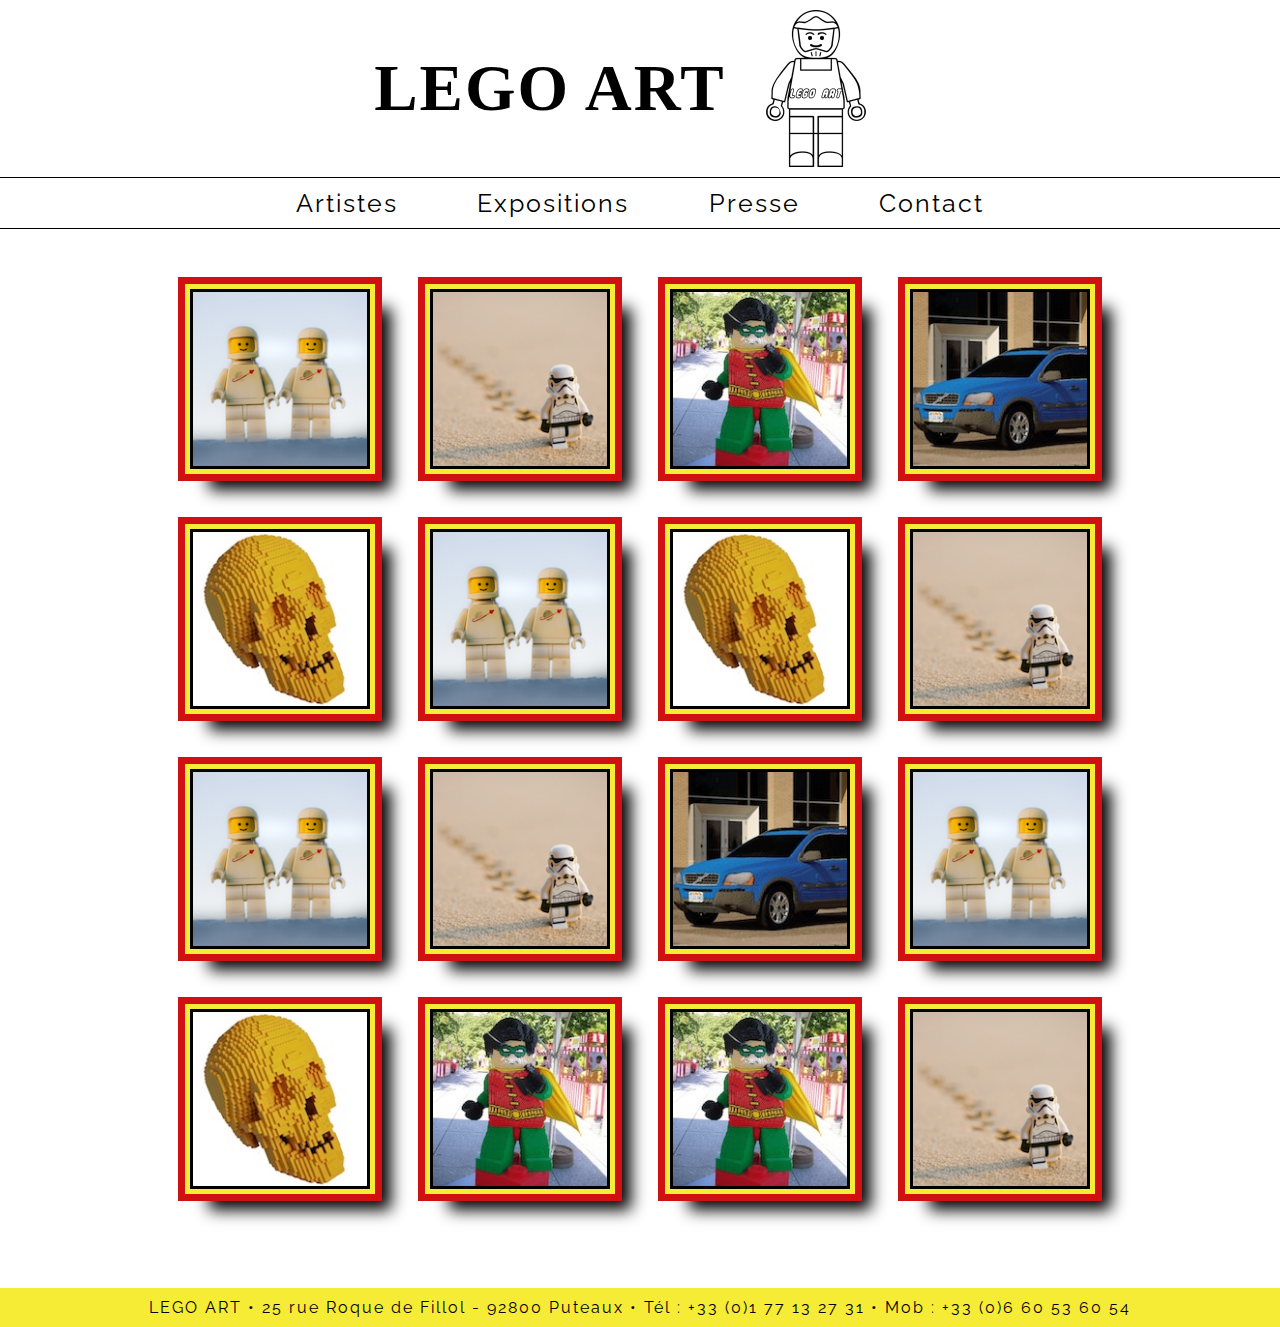
<file: artistes.html>
<!DOCTYPE html>
<html lang="en">
<head>
    <meta charset="UTF-8">
    <meta http-equiv="X-UA-Compatible" content="ie=edge">
    <meta name="viewport" content="width=device-width, user-scalable=no, initial-scale=1.0, maximum-scale=1.0, minimum-scale=1.0">
    <title>Lego Art</title>
    <link rel="stylesheet" href="css/screen.css">
    <link href="https://fonts.googleapis.com/css?family=Raleway:400,400i" rel="stylesheet">
</head>
<body>

    <header>
        <h1><a href="index.html">LEGO ART <img src="img-layout/logo.png" alt=""></a></h1>
        <nav>
            <ul>
                <div class="col"><li><a href="artistes.html">Artistes</a></li></div>
                <div class="col"><li><a href="expositions.html">Expositions</a></li></div>
                <div class="col"><li><a href="presse.html">Presse</a></li></div>
                <div class="col"><li><a href="contact.html">Contact</a></li></div>
            </ul>
        </nav>

        <div class="menu-burger">
            <div id="myNav" class="overlay">
                <a href="javascript:void(0)" class="closebtn" onclick="closeNav()">&times;</a>
                <div class="overlay-content">
                    <a href="artistes.html">Artistes</a>
                    <a href="expositions.html">Expositions</a>
                    <a href="presse.html">Presse</a>
                    <a href="contact.html">Contact</a>
                </div>
            </div>
            <span class="burger" onclick="openNav()">&#9776;</span>
        </div>

    </header>

    <main class="container">
        <section class="artistes row clearfix">

            <a href="">
                <article class="left">
                    <img src="img-content/artiste1mini.jpg" alt="">
                    <h2>Nathan Sawaya</h2>
                </article>
            </a>
            <a href="">
                <article class="left">
                    <img src="img-content/artiste2mini.jpg" alt="">
                    <h2>Bertrand Laffite</h2>
                </article>
            </a>
            <a href="">
                <article class="left">
                    <img src="img-content/artiste3mini.jpg" alt="">
                    <h2>Sean Kenney</h2>
                </article>
            </a>
            <a href="">
                <article class="left">
                    <img src="img-content/artiste4mini.jpg" alt="">
                    <h2>Sean Kenney</h2>
                </article>
            </a>

            <a href="">
                <article class="left">
                    <img src="img-content/artiste5mini.jpg" alt="">
                    <h2>Nathan Sawaya</h2>
                </article>
            </a>
            <a href="">
                <article class="left">
                    <img src="img-content/artiste1mini.jpg" alt="">
                    <h2>Bertrand Laffite</h2>
                </article>
            </a>
            <a href="">
                <article class="left">
                    <img src="img-content/artiste5mini.jpg" alt="">
                    <h2>Sean Kenney</h2>
                </article>
            </a>
            <a href="">
                <article class="left">
                    <img src="img-content/artiste2mini.jpg" alt="">
                    <h2>Sean Kenney</h2>
                </article>
            </a>

            <a href="">
                <article class="left">
                    <img src="img-content/artiste1mini.jpg" alt="">
                    <h2>Nathan Sawaya</h2>
                </article>
            </a>
            <a href="">
                <article class="left">
                    <img src="img-content/artiste2mini.jpg" alt="">
                    <h2>Bertrand Laffite</h2>
                </article>
            </a>
            <a href="">
                <article class="left">
                    <img src="img-content/artiste4mini.jpg" alt="">
                    <h2>Sean Kenney</h2>
                </article>
            </a>
            <a href="">
                <article class="left">
                    <img src="img-content/artiste1mini.jpg" alt="">
                    <h2>Sean Kenney</h2>
                </article>
            </a>

            <a href="">
                <article class="left">
                    <img src="img-content/artiste5mini.jpg" alt="">
                    <h2>Nathan Sawaya</h2>
                </article>
            </a>
            <a href="">
                <article class="left">
                    <img src="img-content/artiste3mini.jpg" alt="">
                    <h2>Bertrand Laffite</h2>
                </article>
            </a>
            <a href="">
                <article class="left">
                    <img src="img-content/artiste3mini.jpg" alt="">
                    <h2>Sean Kenney</h2>
                </article>
            </a>
            <a href="">
                <article class="left">
                    <img src="img-content/artiste2mini.jpg" alt="">
                    <h2>Sean Kenney</h2>
                </article>
            </a>
        </section>
    </main>

    <footer>
        <p>LEGO ART • 25 rue Roque de Fillol - 92800 Puteaux • Tél : +33 (0)1 77 13 27 31 • Mob : +33 (0)6 60 53 60 54</p>
    </footer>

    <script type="text/javascript">
        var articles = document.querySelectorAll(".artistes article");
        var image = document.querySelectorAll(".artistes img");
        var name = document.querySelectorAll(".artistes h2");

        function openNav() {
            document.getElementById("myNav").style.height = "100%";
        }

        function closeNav() {
            document.getElementById("myNav").style.height = "0%";
        }

        for(var i = 0; i < articles.length; i++) {
            articles[i].addEventListener("mouseover", function () {
                for(var j = 0; j < image.length; j++) {
                    image[j].style.width = 110 + "%";
                    image[j].style.top = "-" + 5 +"%";
                    image[j].style.left = "-" + 5 +"%";
                }
            });

            articles[i].addEventListener('mouseout', function () {
                for (var j = 0; j < image.length; j++) {
                    image[j].style.width = 100 + "%";
                    image[j].style.top = 0;
                    image[j].style.left = 0;
                }
            });
        }

    </script>

</body>
</html>
</file>
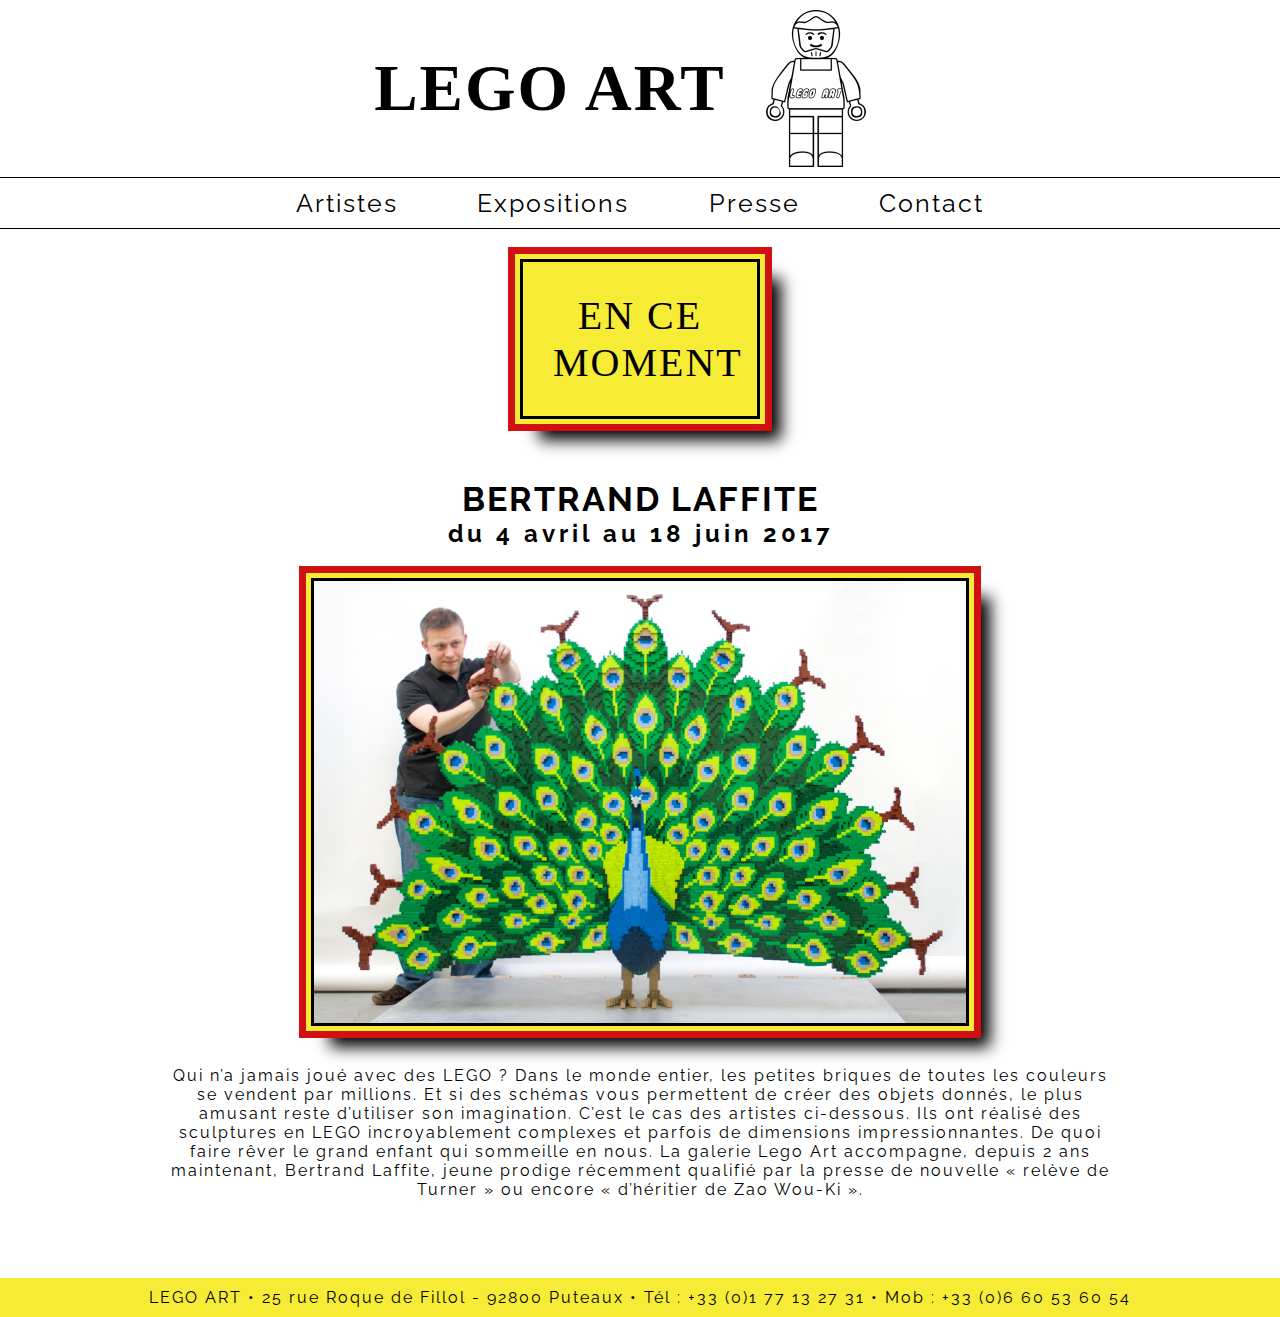
<file: expositions.html>
<!DOCTYPE html>
<html lang="en">
<head>
    <meta charset="UTF-8">
    <meta http-equiv="X-UA-Compatible" content="ie=edge">
    <meta name="viewport" content="width=device-width, user-scalable=no, initial-scale=1.0, maximum-scale=1.0, minimum-scale=1.0">
    <title>Lego Art</title>
    <link rel="stylesheet" href="css/screen.css">
    <link href="https://fonts.googleapis.com/css?family=Raleway:400,400i" rel="stylesheet">
</head>
<body>

<header>
    <h1><a href="index.html">LEGO ART <img src="img-layout/logo.png" alt=""></a></h1>
    <nav>
        <ul>
            <div class="col"><li><a href="artistes.html">Artistes</a></li></div>
            <div class="col"><li><a href="expositions.html">Expositions</a></li></div>
            <div class="col"><li><a href="presse.html">Presse</a></li></div>
            <div class="col"><li><a href="contact.html">Contact</a></li></div>
        </ul>
    </nav>

    <div class="menu-burger">
        <div id="myNav" class="overlay">
            <a href="javascript:void(0)" class="closebtn" onclick="closeNav()">&times;</a>
            <div class="overlay-content">
                <a href="artistes.html">Artistes</a>
                <a href="expositions.html">Expositions</a>
                <a href="presse.html">Presse</a>
                <a href="contact.html">Contact</a>
            </div>
        </div>
        <span class="burger" onclick="openNav()">&#9776;</span>
    </div>

</header>

    <main class="container">
        <p class="event">En ce moment</p>
        <section class="expo row clearfix">
            <article class="col left w100">
                <h2>Bertrand Laffite</h2>
                <h3>du 4 avril au 18 juin 2017</h3>
                <img src="img-content/bertrandlaffite.jpg" alt="">
                <p>Qui n’a jamais joué avec des LEGO ? Dans le monde entier, les petites briques de toutes les couleurs se vendent par millions. Et si des schémas vous permettent de créer des objets donnés, le plus amusant reste d’utiliser son imagination. C’est le cas des artistes ci-dessous. Ils ont réalisé des sculptures en LEGO incroyablement complexes et parfois de dimensions impressionnantes. De quoi faire rêver le grand enfant qui sommeille en nous. La galerie Lego Art accompagne, depuis 2 ans maintenant, Bertrand Laffite, jeune prodige récemment qualifié par la presse de nouvelle « relève de Turner » ou encore « d’héritier de Zao Wou-Ki ».</p>
            </article>
        </section>
    </main>

<footer>
    <p>LEGO ART • 25 rue Roque de Fillol - 92800 Puteaux • Tél : +33 (0)1 77 13 27 31 • Mob : +33 (0)6 60 53 60 54</p>
</footer>

<script>
    function openNav() {
        document.getElementById("myNav").style.height = "100%";
    }

    function closeNav() {
        document.getElementById("myNav").style.height = "0%";
    }
</script>

</body>
</html>
</file>
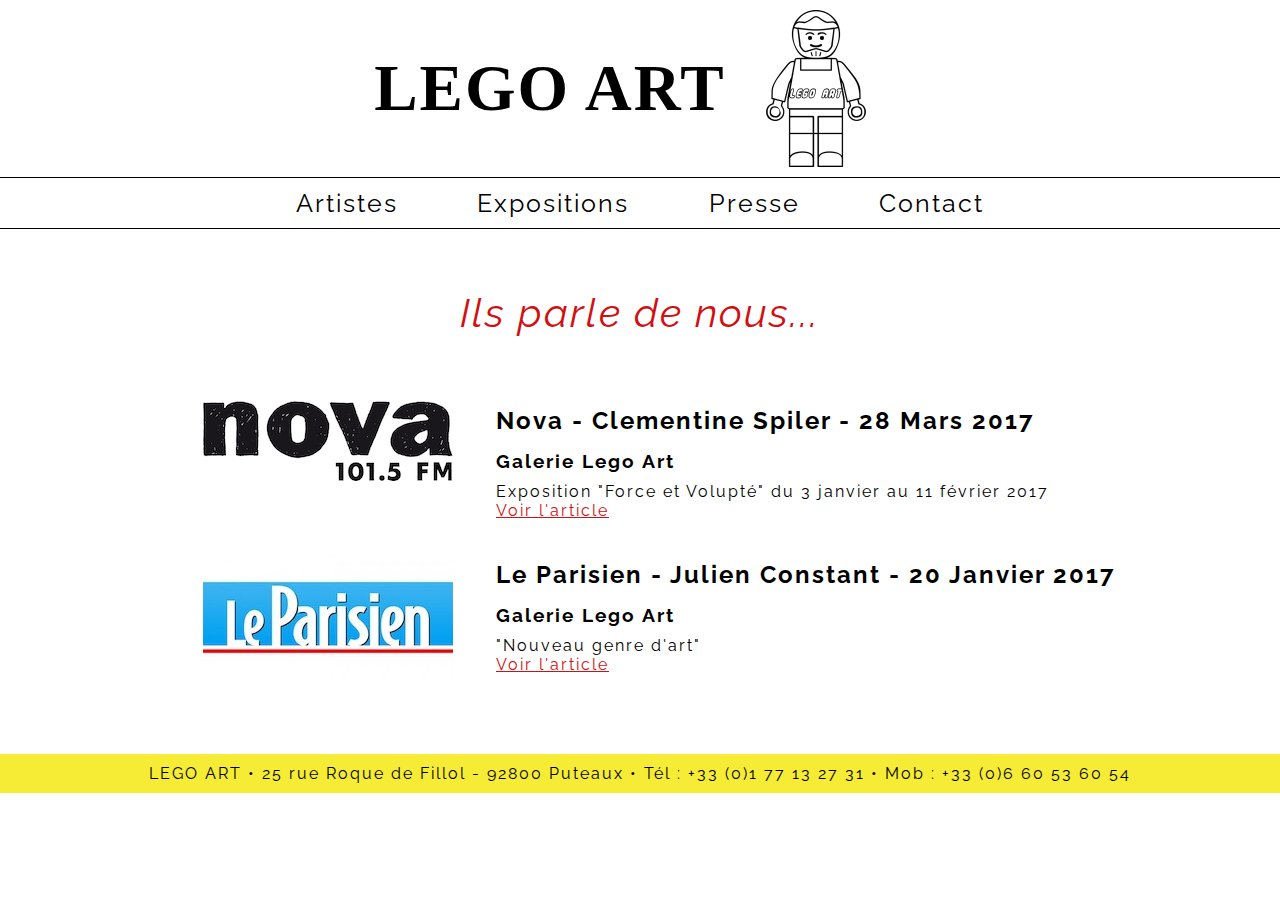
<file: presse.html>
<!DOCTYPE html>
<html lang="en">
<head>
    <meta charset="UTF-8">
    <meta http-equiv="X-UA-Compatible" content="ie=edge">
    <meta name="viewport" content="width=device-width, user-scalable=no, initial-scale=1.0, maximum-scale=1.0, minimum-scale=1.0">
    <title>Lego Art</title>
    <link rel="stylesheet" href="css/screen.css">
    <link href="https://fonts.googleapis.com/css?family=Raleway:400,400i" rel="stylesheet">
</head>
<body>

<header>
    <h1><a href="index.html">LEGO ART <img src="img-layout/logo.png" alt=""></a></h1>
    <nav>
        <ul>
            <div class="col"><li><a href="artistes.html">Artistes</a></li></div>
            <div class="col"><li><a href="expositions.html">Expositions</a></li></div>
            <div class="col"><li><a href="presse.html">Presse</a></li></div>
            <div class="col"><li><a href="contact.html">Contact</a></li></div>
        </ul>
    </nav>

    <div class="menu-burger">
        <div id="myNav" class="overlay">
            <a href="javascript:void(0)" class="closebtn" onclick="closeNav()">&times;</a>
            <div class="overlay-content">
                <a href="artistes.html">Artistes</a>
                <a href="expositions.html">Expositions</a>
                <a href="presse.html">Presse</a>
                <a href="contact.html">Contact</a>
            </div>
        </div>
        <span class="burger" onclick="openNav()">&#9776;</span>
    </div>

</header>

<main class="container">

    <p class="publications">Ils parle de nous...</p>
    <section class="presse row clearfix">
        <figure class="left">
            <img src="img-content/pressenova.jpg" alt="">
        </figure>
        <article class="left article-presse">
            <h2>Nova - Clementine Spiler - 28 Mars 2017</h2>
            <h3>Galerie Lego Art</h3>
            <p>Exposition "Force et Volupté" du 3 janvier au 11 février 2017</p>
            <a href="#">Voir l'article</a>
        </article>
    </section>
    <section class="presse row clearfix">
        <figure class="left">
            <img src="img-content/presseparisien.jpg" alt="">
        </figure>
        <article class="left article-presse">
            <h2>Le Parisien - Julien Constant - 20 Janvier 2017</h2>
            <h3>Galerie Lego Art</h3>
            <p>"Nouveau genre d'art"</p>
            <a href="#">Voir l'article</a>
        </article>
    </section>
</main>

<footer>
    <p>LEGO ART • 25 rue Roque de Fillol - 92800 Puteaux • Tél : +33 (0)1 77 13 27 31 • Mob : +33 (0)6 60 53 60 54</p>
</footer>

<script>
    function openNav() {
        document.getElementById("myNav").style.height = "100%";
    }

    function closeNav() {
        document.getElementById("myNav").style.height = "0%";
    }
</script>

</body>
</html>
</file>
<file: css/screen.css>
@charset "UTF-8";

@font-face {
    font-family: "Legothick";
    src: url("../fonts/Legothick/Legothick.ttf") format('ttf');
    font-weight: normal;
}

* {
    margin: 0;
    padding: 0;
    font-family: 'Raleway', sans-serif;
    letter-spacing: 2px;
}

*,
*:before,
*:after {
    box-sizing: border-box;
}

.clearfix:before,
.clearfix:after {
    content: " ";
    display: table;
}
.clearfix:after {
    clear: both;
}

.row {
    margin: 30px 0 0 0;
}

.col {
    padding: 10px;
}

.left {
    float: left;
}

.w20 {
    width: 20%;
}

.w25 {
    width: 25%;
}

.w50 {
    width: 50%;
}

.w100 {
    width: 100%;
}

.menu-burger {
    display: none;
}

/*------------------------------------------
                   HEADER
------------------------------------------*/
header {
    position: relative;
}

header h1 a {
    font-family: "Legothick";
    font-size: 65px;
    text-decoration: none;
    color: black;
}

header img {
    width: 100px;
}

header h1 a, img {
    display: flex;
    justify-content: center;
    align-items: center;
    margin: 5px 40px;
}

header nav {
    width: 100%;
    border-top: 1px solid black;
    border-bottom: 1px solid black;
    background-color: #ffffff;
}

header nav ul {
    width: 60%;
    margin: 0 auto;
    text-align: center;
    list-style: none;
    display: flex;
    justify-content: space-around;
}

header nav ul li a {
    color: #000;
    text-decoration: none;
    font-size: 25px;
    -webkit-transition: 0.4s ease;
    -moz-transition: 0.4s ease;
    -ms-transition: 0.4s ease;
    -o-transition: 0.4s ease;
    transition: 0.4s ease;
}

header nav ul li a:hover {
    color: #D01012;
    text-decoration: none;
    -webkit-transition: 0.4s ease;
    -moz-transition: 0.4s ease;
    -ms-transition: 0.4s ease;
    -o-transition: 0.4s ease;
    transition: 0.4s ease;
}

/*------------------------------------------
                   MAIN
------------------------------------------*/
.container {
    width: 100%;
    max-width: 960px;
    margin: 0 auto;
}


/*------------------------------------------
                   INDEX
------------------------------------------*/
.index {
    text-align: center;
}

.index h2 {
    text-transform: uppercase;
    font-size: 34px;
    margin: 20px 0 0 0;
}

.index h3 {
    margin: 0 0 30px 0;
    font-size: 24px;
    letter-spacing: 4px;
}

.index img {
    width: 70%;
    margin: 0 auto;
    border: 3px solid #000000;
    outline: 5px solid #f6ec36;
    box-shadow:
            0 0 0 12px hsl(359, 86%, 44%),
            20px 20px 15px 1px black;
}

.index p {
    margin: 40px 0 0 0;
}

.past-event {
    text-align: center;
    color: #D01012;
    font-size: 30px;
    font-style: italic;
    text-transform: uppercase;
    margin: 40px 0;
}

/*------------------------------------------
                 ARTISTES
------------------------------------------*/
.artistes a {
    text-decoration: none;
    color: #000000;
    margin: 0 auto;
}

.artistes a article {
    width: 180px;
    height: 180px;
    margin: 30px;
    position: relative;
    border: 3px solid #000000;
    outline: 5px solid #f6ec36;
    box-shadow:
            0 0 0 12px hsl(359, 86%, 44%),
            20px 20px 15px 1px black;
    overflow: hidden;
}

.artistes img {
    position: absolute;
    top:0;
    left:0;
    right:0;
    width: 100%;
    margin: 0 auto;
    -webkit-transition: 1s;
    -moz-transition: 1s;
    -ms-transition: 1s;
    -o-transition: 1s;
    transition: 1s;
}

.artistes h2 {
    opacity:0;
    text-align:center;
    position:absolute;
    bottom: 10%;
    left:0;
    right:0;
    -webkit-transition: 1s;
    -moz-transition: 1s;
    -ms-transition: 1s;
    -o-transition: 1s;
    transition: 1s;
}

.artistes h2:hover {
    opacity: 1;
    -webkit-transition: 1s;
    -moz-transition: 1s;
    -ms-transition: 1s;
    -o-transition: 1s;
    transition: 1s;
}


/*------------------------------------------
                   EXPOS
------------------------------------------*/
.expo {
    text-align: center;
}

.expo h2 {
    text-transform: uppercase;
    font-size: 34px;
    margin: 20px 0 0 0;
}

.expo h3 {
    margin: 0 0 30px 0;
    font-size: 24px;
    letter-spacing: 4px;
}

.expo img {
    width: 70%;
    margin: 0 auto;
    border: 3px solid #000000;
    outline: 5px solid #f6ec36;
    box-shadow:
            0 0 0 12px hsl(359, 86%, 44%),
            20px 20px 15px 1px black;
}

.expo p {
    margin: 40px 0 0 0;
}


.event {
    font-family: 'Legothick';
    text-align: center;
    color: #000000;
    font-size: 40px;
    text-transform: uppercase;
    margin: 30px auto;
    padding: 30px;
    background-color: #f6ec36;
    width: 25%;
    border: 3px solid #000000;
    outline: 5px solid #f6ec36;
    box-shadow:
            0 0 0 12px hsl(359, 86%, 44%),
            20px 20px 15px 1px black;
}


/*------------------------------------------
                   PRESSE
------------------------------------------*/
.presse figure {
    display: flex;
    justify-content: center;
    /*background-color: aquamarine;*/
}

.presse figure {
    /*background-color: blanchedalmond;*/
    width: 35%;
}

.article-presse {
    width: 65%;
    /*background-color: cadetblue;*/
}

.article-presse h2 {
    /*background-color: blanchedalmond;*/
    margin: 10px 0 0 0;
}

.article-presse h3 {
    margin: 15px 0 0 0;
    /*background-color: cadetblue;*/
}

.article-presse p {
    margin: 10px 0 0 0;
    /*background-color: crimson;*/
}

.article-presse a {
    margin: 200px 0 0 0;
    color: #D01012;
    /*background-color: crimson;*/
}

.publications {
    text-align: center;
    font-size: 40px;
    color: #D01012;
    margin: 30px auto;
    font-style: italic;
    padding: 30px;
}


/*------------------------------------------
                  CONTACT
------------------------------------------*/
#map {
    margin: 40px 7% 0 3%;
    height: 400px;
    width: 40%;
    border: 3px solid #000000;
    outline: 5px solid #f6ec36;
    box-shadow:
            0 0 0 12px hsl(359, 86%, 44%),
            20px 20px 15px 1px black;
}

.contact {
    margin: 40px 3% 0 7%;
    height: 400px;
    width: 40%;
    border: 3px solid #000000;
    outline: 5px solid #f6ec36;
    box-shadow:
            0 0 0 12px hsl(359, 86%, 44%),
            20px 20px 15px 1px black;
}

.contact ul {
    list-style: none;
    text-align: center;
}

.contact ul li {
    font-size: 20px;
    padding: 18px;
}

.contact ul li:nth-child(1) {
    padding-top: 25px;
}

/*------------------------------------------
                  FOOTER
------------------------------------------*/
footer {
    width: 100%;
    background-color: #f6ec36;
    display: inline-block;
    margin-top: 69px;
}

footer p {
    margin: 10px 0;
    text-align: center;
}


/*------------------------------------------
              MEDIA-QUERIE 960px
------------------------------------------*/
@media screen and (max-width: 960px) {

    /*--------HEADER--------*/
    header h1 a {
        margin: 35px 0;
    }

    header img {
       display: none;
    }

    header nav {
        display: none;
    }

    .menu-burger {
        display: block;
        -webkit-transition: 0.4s ease;
        -moz-transition: 0.4s ease;
        -ms-transition: 0.4s ease;
        -o-transition: 0.4s ease;
        transition: 0.4s ease;
    }

    .menu-burger:hover {
        color: #D01012;
        -webkit-transition: 0.4s ease;
        -moz-transition: 0.4s ease;
        -ms-transition: 0.4s ease;
        -o-transition: 0.4s ease;
        transition: 0.4s ease;
    }

    .overlay {
        height: 0%;
        width: 100%;
        position: fixed;
        z-index: 1;
        top: 0;
        left: 0;
        background-color: rgb(246, 236, 54);
        background-color: rgba(246, 236, 54, 0.95);
        overflow-y: hidden;
        -webkit-transition: 0.4s ease;
        -moz-transition: 0.4s ease;
        -ms-transition: 0.4s ease;
        -o-transition: 0.4s ease;
        transition: 0.4s ease;
    }

    .overlay-content {
        position: relative;
        top: 25%;
        width: 100%;
        text-align: center;
        margin-top: 30px;
    }

    .overlay a {
        padding: 8px;
        text-decoration: none;
        font-size: 40px;
        color: #000000;
        display: block;
        margin: 30px 0;
        letter-spacing: 8px;
        -webkit-transition: 0.4s ease;
        -moz-transition: 0.4s ease;
        -ms-transition: 0.4s ease;
        -o-transition: 0.4s ease;
        transition: 0.4s ease;
    }

    .overlay a:hover, .overlay a:focus {
        color: #d01012;
    }

    .overlay .closebtn {
        position: absolute;
        top: 20px;
        right: 45px;
        font-size: 130px;
    }

    .burger {
        position: absolute;
        top: -15px;
        left: 30px;
        font-size: 60px;
        cursor: pointer;
    }

    /*--------MAIN--------*/
    .container {
        width: auto;
    }

    .col {
        float: none;
        width: 70%;
    }

    /*--------INDEX--------*/
    .index .col {
        float: none;
        width: 90%;
        margin: 0 auto;
    }

    .index img {
        width: 90%;
    }

    /*--------ARTISTES--------*/
    .artistes {
        width: 720px;
        margin: 0 auto;
    }

    /*--------EXPOS--------*/
    .expo article {
        width: 95%;
        margin: 0 auto;
    }

    .expo img {
        width: 90%;
    }

    .event {
        width: 40%;
    }

    /*--------PRESSE--------*/
    .presse {
        width: 90%;
        margin: 0 auto;
    }

    .presse figure {
        width: 33%;
        margin: 0 2% 0 0;
    }

    .presse figure img {
        width: 100%;
    }

    .article-presse {
        width: 63%;
        margin: 0 0 0 2%;
    }

    /*--------CONTACT--------*/
    #map {
        width: 70%;
        margin: 50px auto;
    }

    .contact {
        margin: 50px auto;
        margin-top: 70px;
        margin-bottom: 0;
    }


}


/*------------------------------------------
              MEDIA-QUERIE 720px
------------------------------------------*/
@media screen and (max-width: 720px) {

    /*--------ARTISTES--------*/
    .artistes {
        width: 480px;
    }

    /*--------PRESSE--------*/
    .presse {
        width: 90%;
        margin: 0 auto;
    }

    .presse figure {
        width: 38%;
        margin: 0 2% 0 0;
    }

    .presse figure img {
        width: 100%;
    }

    .article-presse {
        width: 58%;
        margin: 0 0 0 2%;
    }


}


/*------------------------------------------
              MEDIA-QUERIE 480px
------------------------------------------*/
@media screen and (max-width: 480px) {

    /*--------HEADER--------*/
    header h1 a {
        font-size: 50px;
        margin: 35px 0 35px 35px;
    }

    .burger {
        position: absolute;
        top: -15px;
        left: 30px;
        font-size: 50px;
        cursor: pointer;
    }

    /*--------INDEX--------*/
    .index img {
        width: 95%;
    }

    /*--------ARTISTES--------*/
    .artistes {
        width: 400px;
    }

    .artistes a article {
        width: 130px;
        height: 130px;
    }

    /*--------EXPOS--------*/
    .event {
        width: 55%;
    }

    /*--------CONTACT--------*/
    #map {
        width: 85%;
    }

    .contact {
        width: 85%;
    }

    /*--------PRESSE--------*/
    .presse {
        width: 90%;
        margin: 0 auto;
    }

    .presse figure {
        width: 90%;
        margin: 0 5%
    }

    .article-presse {
        width: 100%;
        text-align: center;
    }

}


/*------------------------------------------
              MEDIA-QUERIE 400px
------------------------------------------*/
@media screen and (max-width: 400px) {

    /*--------HEADER--------*/
    header h1 a {
        font-size: 40px;
        margin: 35px 0 35px 35px;
    }

    .burger {
        position: absolute;
        top: -15px;
        left: 30px;
        font-size: 40px;
        cursor: pointer;
    }

    /*--------INDEX--------*/
    .index img {
        width: 95%;
    }

    /*--------ARTISTES--------*/
    .artistes {
        width: 400px;
    }

    .artistes a article {
        width: 130px;
        height: 130px;
    }

    /*--------EXPOS--------*/
    .event {
        width: 55%;
    }

    /*--------CONTACT--------*/
    #map {
        width: 85%;
    }

    .contact {
        width: 85%;
    }

    /*--------PRESSE--------*/
    .presse {
        width: 90%;
        margin: 0 auto;
    }

    .presse figure {
        width: 90%;
        margin: 0 5%
    }

    .article-presse {
        width: 100%;
        text-align: center;
    }

}


@media screen and (max-height: 450px) {

    .overlay {
        overflow-y: auto;
    }

    .overlay a {
        font-size: 20px
    }

    .overlay .closebtn {
        font-size: 40px;
        top: 15px;
        right: 35px;
    }

}
</file>
